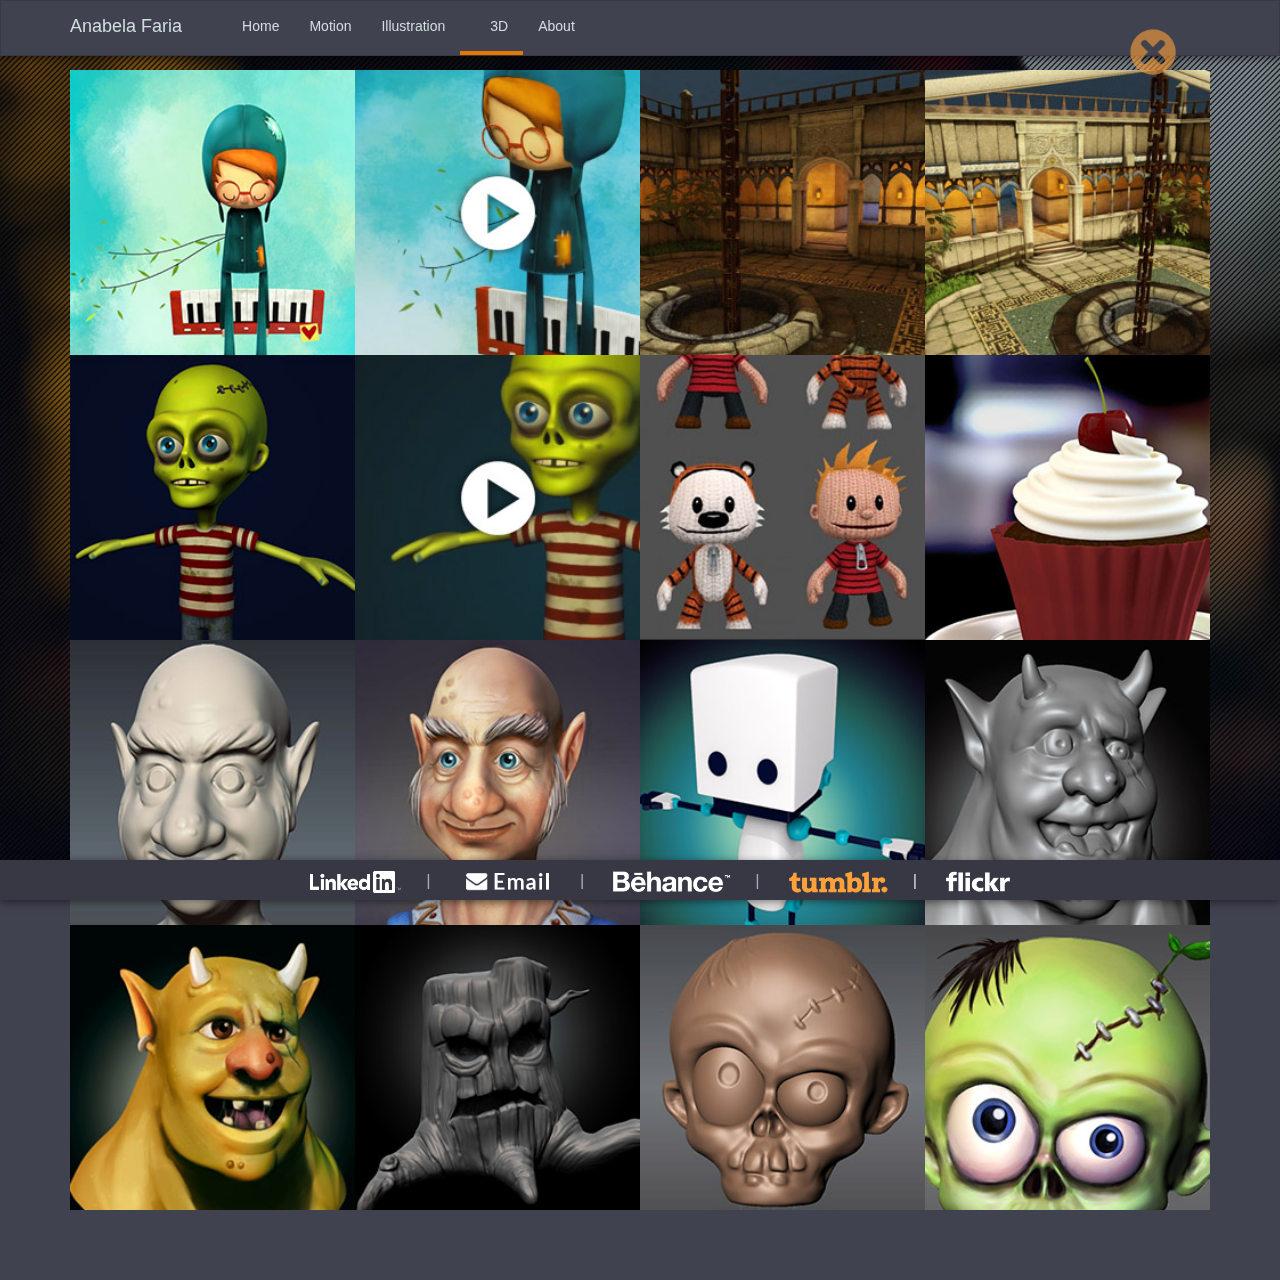
<file: public/3d.html>
<!DOCTYPE html>
<html lang="en">
  <head>
    <meta charset="utf-8">
    <meta http-equiv="X-UA-Compatible" content="IE=edge">
    <meta name="viewport" content="width=device-width, initial-scale=1">
    <!-- The above 3 meta tags *must* come first in the head; any other head content must come *after* these tags -->
    <meta name="description" content="">
    <meta name="author" content="">

    <title>Anabela Faria - portfolio</title>

    <!-- Bootstrap core CSS -->
    <link href="assets/css/bootstrap.min.css" rel="stylesheet">
    <!-- Custom Style sheet link -->
    <link href="assets/css/styles.css" rel="stylesheet" media="all">

  </head>

  <body>
    <div id="overlay"></div>
    <img class="closeOverlay" src="assets/img/button_close.png" alt="">

    <nav class="navbar navbar-inverse navbar-fixed-top shadow">
      <div class="container">
        <div class="navbar-header">
          <button type="button" class="navbar-toggle collapsed" data-toggle="collapse" data-target="#navbar" aria-expanded="false" aria-controls="navbar">
            <span class="sr-only">Toggle navigation</span>
            <span class="icon-bar"></span>
            <span class="icon-bar"></span>
            <span class="icon-bar"></span>
          </button>
          <a class="navbar-brand" href="index.html">Anabela Faria</a>
        </div>
        <div id="navbar" class="collapse navbar-collapse">
          <ul class="nav navbar-nav">
            <li><a href="index.html">Home</a></li>
            <li><a href="motion.html">Motion</a></li>
            <li><a href="illustration.html">Illustration</a></li>
            <li class="active"><a href="3d.html">3D</a></li>
            <li><a href="about.html">About</a></li>
          </ul>
        </div><!--/.nav-collapse -->
      </div>
    </nav>

    <div class="container">

      <!-- gallery -->
      <div class="gallery">
          <!-- Gallery item -->
         <div class="thumb">
           <img src="assets/img/3d/square/toinjoints_by_afaria.jpg" alt="">
           <div class="thumb-over typeimage">
             <h2>Toin Joints</h2>
             <a href="assets/img/3d/toinjoints_by_afaria.jpg" class="view">View</a>
           </div>
         </div>
          <!-- Gallery item -->
         <div class="thumb">
           <img src="assets/img/3d/square/toin_vimeo.jpg" alt="">
           <div class="thumb-over typevideo">
             <h2>Sweet Memory</h2>
             <a href="https://vimeo.com/27927609" class="view">View</a>
             <iframe src="https://player.vimeo.com/video/27927609" frameborder="0" webkitallowfullscreen mozallowfullscreen allowfullscreen class="hidden"></iframe>
           </div>
         </div>
          <!-- Gallery item -->
         <div class="thumb">
           <img src="assets/img/3d/square/beauty_shot01_CLEOS.jpg" alt="">
           <div class="thumb-over typeimage">
             <h2>Cleos shot 1</h2>
             <a href="assets/img/3d/beauty_shot01_CLEOS.jpg" class="view">View</a>
           </div>
         </div>
          <!-- Gallery item -->
         <div class="thumb">
           <img src="assets/img/3d/square/beauty_shot02_CLEOS.jpg" alt="">
           <div class="thumb-over typeimage">
             <h2>Cleos shot 2</h2>
             <a href="assets/img/3d/beauty_shot02_CLEOS.jpg" class="view">View</a>
           </div>
         </div>
          <!-- Gallery item -->
         <div class="thumb">
           <img src="assets/img/3d/square/Billy.jpg" alt="">
           <div class="thumb-over typeimage">
             <h2>Billy</h2>
             <a href="assets/img/3d/Billy.jpg" class="view">View</a>
           </div>
         </div>
          <!-- Gallery item -->
         <div class="thumb">
           <img src="assets/img/3d/square/billy_vimeo.jpg" alt="">
           <div class="thumb-over typevideo">
             <h2>Billy Turntable</h2>
             <a href="https://vimeo.com/27211523" class="view">View</a>
             <iframe src="https://player.vimeo.com/video/27211523" frameborder="0" webkitallowfullscreen mozallowfullscreen allowfullscreen class="hidden"></iframe>
           </div>
         </div>
          <!-- Gallery item -->
         <div class="thumb">
           <img src="assets/img/3d/square/calvin_hobbes.jpg" alt="">
           <div class="thumb-over typeimage">
             <h2>Calvin and Hobbes</h2>
             <a href="assets/img/3d/calvin_hobbes.jpg" class="view">View</a>
           </div>
         </div>
          <!-- Gallery item -->
         <div class="thumb">
           <img src="assets/img/3d/square/cupcake_by_afaria.jpg" alt="">
           <div class="thumb-over typeimage">
             <h2>Cupcake</h2>
             <a href="assets/img/3d/cupcake_by_afaria.jpg" class="view">View</a>
           </div>
         </div>
          <!-- Gallery item -->
         <div class="thumb">
           <img src="assets/img/3d/square/3d_elf_by_afaria.jpg" alt="">
           <div class="thumb-over typeimage">
             <h2>Elf Sculpt</h2>
             <a href="assets/img/3d/3d_elf_by_afaria.jpg" class="view">View</a>
           </div>
         </div>
          <!-- Gallery item -->
         <div class="thumb">
           <img src="assets/img/3d/square/elf_colors_afaria.jpg" alt="">
           <div class="thumb-over typeimage">
             <h2>Elf</h2>
             <a href="assets/img/3d/elf_colors_afaria.jpg" class="view">View</a>
           </div>
         </div>
          <!-- Gallery item -->
         <div class="thumb">
           <img src="assets/img/3d/square/Mr_Tin_Can.jpg" alt="">
           <div class="thumb-over typeimage">
             <h2>Mr Tin Can</h2>
             <a href="assets/img/3d/Mr_Tin_Can.jpg" class="view">View</a>
           </div>
         </div>
          <!-- Gallery item -->
         <div class="thumb">
           <img src="assets/img/3d/square/ogre_small.jpg" alt="">
           <div class="thumb-over typeimage">
             <h2>Ogre Sculpt</h2>
             <a href="assets/img/3d/ogre_small.jpg" class="view">View</a>
           </div>
         </div>
          <!-- Gallery item -->
         <div class="thumb">
           <img src="assets/img/3d/square/Bungus_by_afaria.jpg" alt="">
           <div class="thumb-over typeimage">
             <h2>Bungus</h2>
             <a href="assets/img/3d/Bungus_by_afaria.jpg" class="view">View</a>
           </div>
         </div>
          <!-- Gallery item -->
         <div class="thumb">
           <img src="assets/img/3d/square/trunk_by_afaria.jpg" alt="">
           <div class="thumb-over typeimage">
             <h2>Stump Sculpt</h2>
             <a href="assets/img/3d/trunk_by_afaria.jpg" class="view">View</a>
           </div>
         </div>
          <!-- Gallery item -->
         <div class="thumb">
           <img src="assets/img/3d/square/zombie.jpg" alt="">
           <div class="thumb-over typeimage">
             <h2>Zombie Sculpt</h2>
             <a href="assets/img/3d/zombie.jpg" class="view">View</a>
           </div>
         </div>
          <!-- Gallery item -->
         <div class="thumb">
           <img src="assets/img/3d/square/zombie_paintover.jpg" alt="">
           <div class="thumb-over typeimage">
             <h2>Zombie Paintover</h2>
             <a href="assets/img/3d/zombie_paintover.jpg" class="view">View</a>
           </div>
         </div>

       </div>
       <!--   /  gallery-->

    </div><!-- /.container -->

    <footer class="shadow">
      <ul>
        <li><a href="https://www.linkedin.com/in/anabelafaria"><img src="assets/img/logos/linkedin-logo.png" alt="logo"></a>|</li>
        <li><a href="mailto:anabelapfaria@gmail.com"><img src="assets/img/logos/email-logo.png" alt="logo"></a>|</li>
        <li><a href="https://www.behance.net/anabela_faria"><img src="assets/img/logos/behance-logo.png" alt="logo"></a>|</li>
        <li><a href="http://anabelafariavfx.tumblr.com/"><img src="assets/img/logos/tumblr_logo.png" alt="logo">|</a></li>
        <li><a href="https://www.flickr.com/photos/129604418@N05/"><img src="assets/img/logos/flickr-logo.png" alt="logo"></a></li>
      </ul>
    </footer>

    <!-- Bootstrap core JavaScript
    ================================================== -->
    <!-- Placed at the end of the document so the pages load faster -->
    <script src="https://ajax.googleapis.com/ajax/libs/jquery/1.11.3/jquery.min.js"></script>
    <script>window.jQuery || document.write('<script src="assets/js/vendor/jquery-1.12.0.min.js"><\/script>')</script>
    <script src="assets/js/bootstrap.min.js"></script>

		<!-- importing javascript -->
		<script type="text/javascript" src="assets/js/bundle.js"></script>
  </body>
</html>
</file>
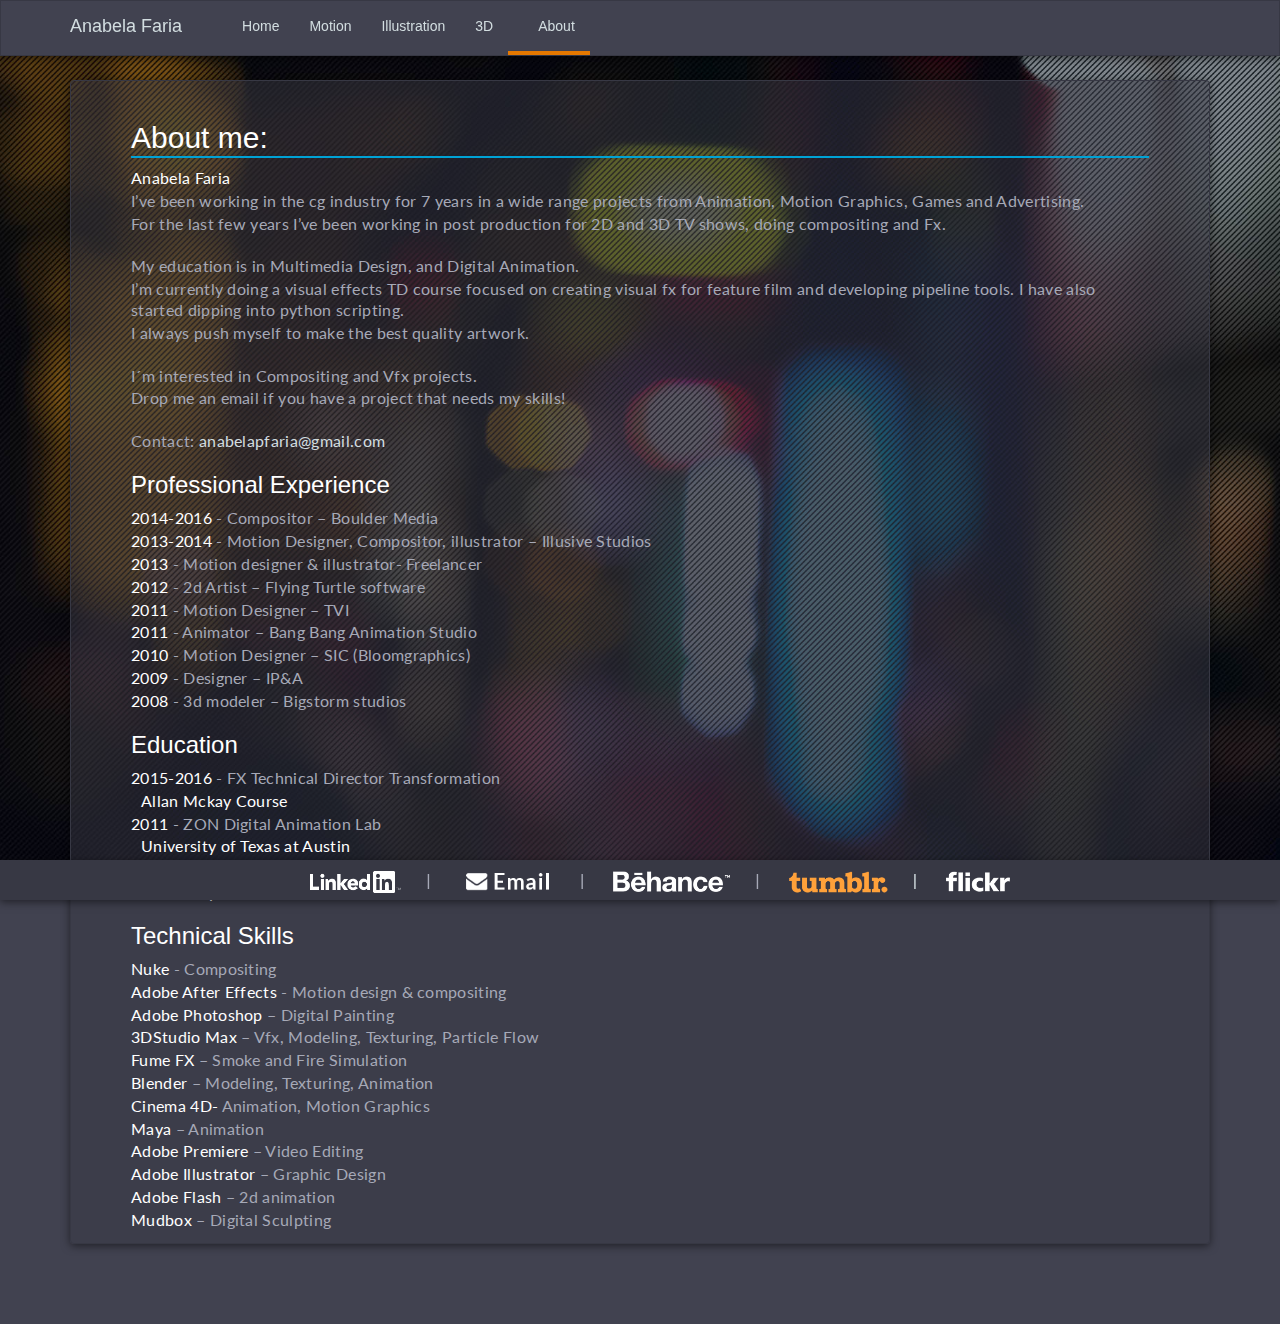
<file: public/about.html>
<!DOCTYPE html>
<html lang="en">
  <head>
    <meta charset="utf-8">
    <meta http-equiv="X-UA-Compatible" content="IE=edge">
    <meta name="viewport" content="width=device-width, initial-scale=1">
    <!-- The above 3 meta tags *must* come first in the head; any other head content must come *after* these tags -->
    <meta name="description" content="">
    <meta name="author" content="">

    <title>Anabela Faria - portfolio</title>

    <!-- Bootstrap core CSS -->
    <link href="assets/css/bootstrap.min.css" rel="stylesheet">
    <!-- Custom Style sheet link -->
    <link href="assets/css/styles.css" rel="stylesheet" media="all">

  </head>

  <body>

    <nav class="navbar navbar-inverse navbar-fixed-top shadow">
      <div class="container">
        <div class="navbar-header">
          <button type="button" class="navbar-toggle collapsed" data-toggle="collapse" data-target="#navbar" aria-expanded="false" aria-controls="navbar">
            <span class="sr-only">Toggle navigation</span>
            <span class="icon-bar"></span>
            <span class="icon-bar"></span>
            <span class="icon-bar"></span>
          </button>
          <a class="navbar-brand" href="index.html">Anabela Faria</a>
        </div>
        <div id="navbar" class="collapse navbar-collapse">
          <ul class="nav navbar-nav">
            <li><a href="index.html">Home</a></li>
            <li><a href="motion.html">Motion</a></li>
            <li><a href="illustration.html">Illustration</a></li>
            <li><a href="3d.html">3D</a></li>
            <li class="active"><a href="about.html">About</a></li>
          </ul>
        </div><!--/.nav-collapse -->
      </div>
    </nav>

    <div class="container">

      <div class="mybox shadow">
          <h2>About me:</h2>
          <div class="under-title"></div>
            <p><em>Anabela Faria</em></p>
            <p>I’ve been working in the cg industry for 7 years in a wide range projects from Animation, Motion Graphics, Games and Advertising.</p>
            <p>For the last few years I’ve been working in post production for 2D and 3D TV shows, doing compositing and Fx.</p>
            <br>
            <p>My education is in Multimedia Design, and Digital Animation.</p>
            <p>I’m currently doing a visual effects TD course focused on creating visual fx for feature film and developing pipeline tools. I have also started dipping into python scripting.</p>
            <p>I always push myself to make the best quality artwork.</p>
            <br>
            <p>I´m interested in Compositing and Vfx projects.</p>
            <p>Drop me an email if you have a project that needs my skills!</p>
            <br>
            <p>Contact: <a href="mailto:anabelapfaria@gmail.com">anabelapfaria@gmail.com</a></p>
            <h3>Professional Experience</h3>
                <p><em>2014-2016</em> - Compositor – Boulder Media</p>
                <p><em>2013-2014</em> - Motion Designer, Compositor, illustrator – Illusive Studios</p>
                <p><em>2013</em> - Motion designer &amp; illustrator- Freelancer</p>
                <p><em>2012</em> - 2d Artist – Flying Turtle software</p>
                <p><em>2011</em> - Motion Designer – TVI</p>
                <p><em>2011</em> - Animator – Bang Bang Animation Studio</p>
                <p><em>2010</em> - Motion Designer – SIC (Bloomgraphics)</p>
                <p><em>2009</em> - Designer – IP&amp;A</p>
                <p><em>2008</em> - 3d modeler – Bigstorm studios</p>
            <h3>Education</h3>
              <p><em>2015-2016</em> - FX Technical Director Transformation</p>
              <p><em class="padL">Allan Mckay Course</em></p>
              <p><em>2011</em> - ZON Digital Animation Lab</p>
              <p><em class="padL">University of Texas at Austin</em></p>
              <p><em>2005</em> - Degree in Multimedia Design</p>
              <p><em class="padL">University of  Beira Interior</em></p>
            <h3>Technical Skills</h3>
                <p><em>Nuke</em> - Compositing</p>
                <p><em>Adobe After Effects</em> - Motion design &amp; compositing</p>
                <p><em>Adobe Photoshop</em> – Digital Painting</p>
                <p><em>3DStudio Max</em> – Vfx, Modeling, Texturing, Particle Flow</p>
                <p><em>Fume FX</em> – Smoke and Fire Simulation</p>
                <p><em>Blender</em> – Modeling, Texturing, Animation</p>
                <p><em>Cinema 4D-</em> Animation, Motion Graphics</p>
                <p><em>Maya</em> – Animation</p>
                <p><em>Adobe Premiere</em> – Video Editing</p>
                <p><em>Adobe Illustrator</em> – Graphic Design</p>
                <p><em>Adobe Flash</em> – 2d animation</p>
                <p><em>Mudbox</em> – Digital Sculpting</p>
      </div>

    </div><!-- /.container -->

    <footer class="shadow">
      <ul>
        <li><a href="https://www.linkedin.com/in/anabelafaria"><img src="assets/img/logos/linkedin-logo.png" alt="logo"></a>|</li>
        <li><a href="mailto:anabelapfaria@gmail.com"><img src="assets/img/logos/email-logo.png" alt="logo"></a>|</li>
        <li><a href="https://www.behance.net/anabela_faria"><img src="assets/img/logos/behance-logo.png" alt="logo"></a>|</li>
        <li><a href="http://anabelafariavfx.tumblr.com/"><img src="assets/img/logos/tumblr_logo.png" alt="logo">|</a></li>
        <li><a href="https://www.flickr.com/photos/129604418@N05/"><img src="assets/img/logos/flickr-logo.png" alt="logo"></a></li>
      </ul>
    </footer>

    <!-- Bootstrap core JavaScript
    ================================================== -->
    <!-- Placed at the end of the document so the pages load faster -->
    <script src="https://ajax.googleapis.com/ajax/libs/jquery/1.11.3/jquery.min.js"></script>
    <script>window.jQuery || document.write('<script src="assets/js/vendor/jquery-1.12.0.min.js"><\/script>')</script>
    <script src="assets/js/bootstrap.min.js"></script>

		<!-- importing javascript -->
		<script type="text/javascript" src="assets/js/bundle.js"></script>
  </body>
</html>
</file>
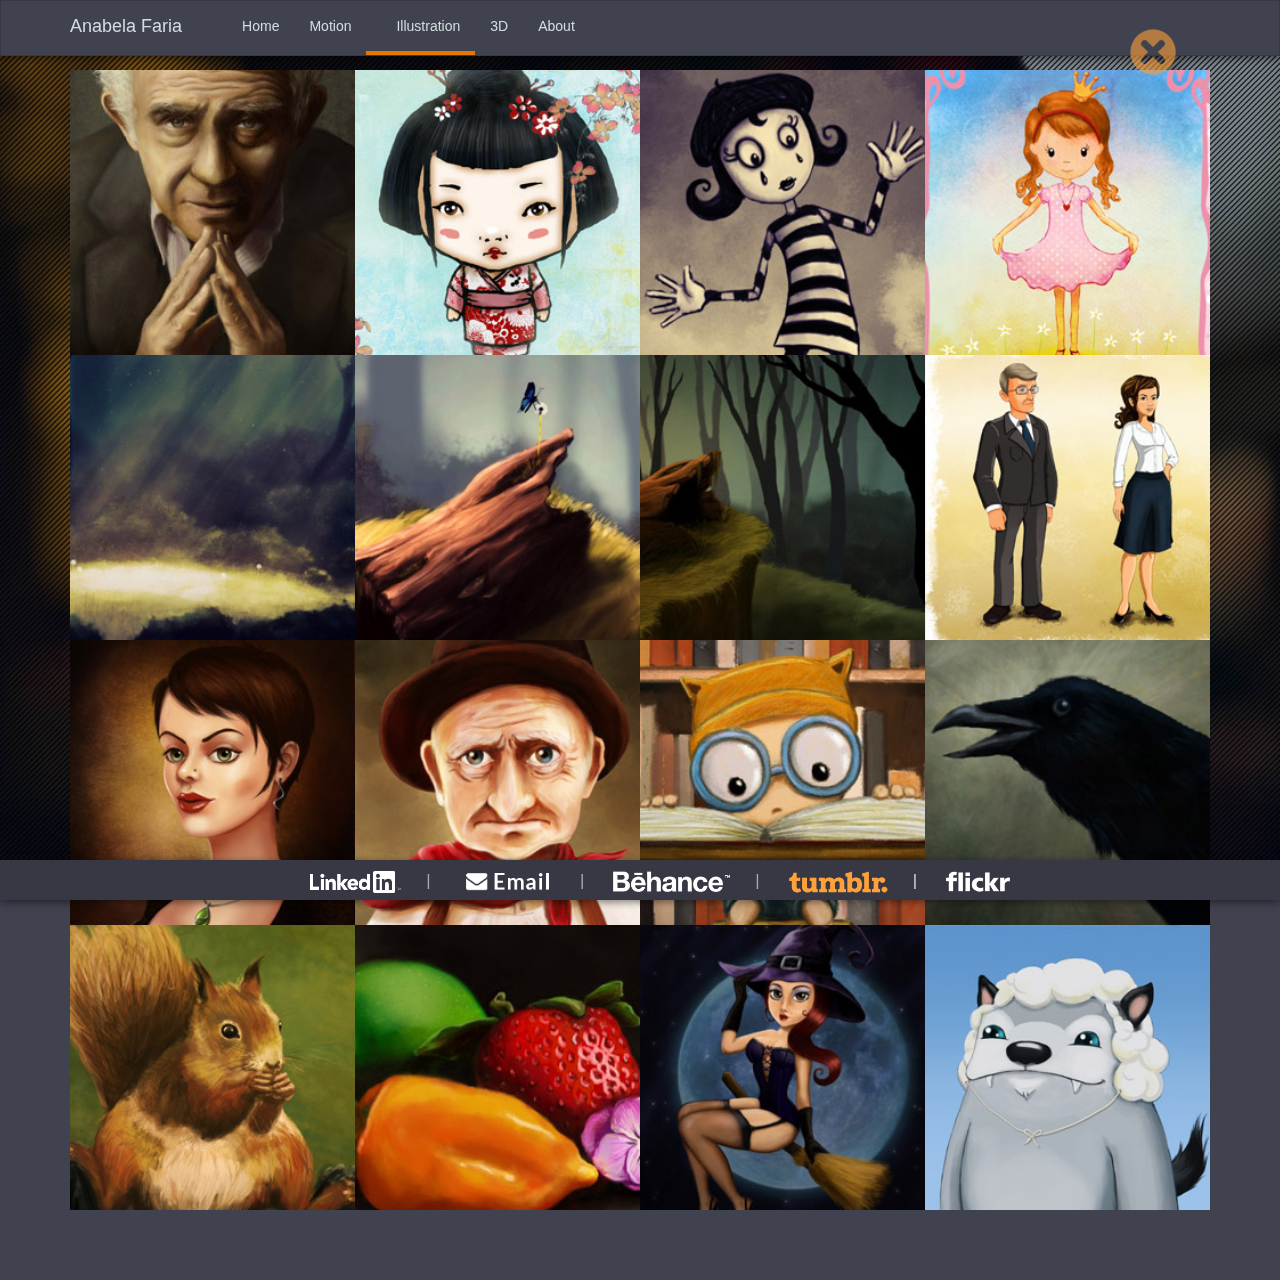
<file: public/illustration.html>
<!DOCTYPE html>
<html lang="en">
  <head>
    <meta charset="utf-8">
    <meta http-equiv="X-UA-Compatible" content="IE=edge">
    <meta name="viewport" content="width=device-width, initial-scale=1">
    <!-- The above 3 meta tags *must* come first in the head; any other head content must come *after* these tags -->
    <meta name="description" content="">
    <meta name="author" content="">

    <title>Anabela Faria - portfolio</title>

    <!-- Bootstrap core CSS -->
    <link href="assets/css/bootstrap.min.css" rel="stylesheet">
    <!-- Custom Style sheet link -->
    <link href="assets/css/styles.css" rel="stylesheet" media="all">

  </head>

  <body>
    <div id="overlay"></div>
    <img class="closeOverlay" src="assets/img/button_close.png" alt="">

    <nav class="navbar navbar-inverse navbar-fixed-top shadow">
      <div class="container">
        <div class="navbar-header">
          <button type="button" class="navbar-toggle collapsed" data-toggle="collapse" data-target="#navbar" aria-expanded="false" aria-controls="navbar">
            <span class="sr-only">Toggle navigation</span>
            <span class="icon-bar"></span>
            <span class="icon-bar"></span>
            <span class="icon-bar"></span>
          </button>
          <a class="navbar-brand" href="index.html">Anabela Faria</a>
        </div>
        <div id="navbar" class="collapse navbar-collapse">
          <ul class="nav navbar-nav">
            <li><a href="index.html">Home</a></li>
            <li><a href="motion.html">Motion</a></li>
            <li class="active"><a href="illustration.html">Illustration</a></li>
            <li><a href="3d.html">3D</a></li>
            <li><a href="about.html">About</a></li>
          </ul>
        </div><!--/.nav-collapse -->
      </div>
    </nav>

    <div class="container">

      <!-- gallery -->
      <div class="gallery">
          <!-- Gallery item -->
         <div class="thumb">
           <img src="assets/img/illust/square/old_man_by_afaria_s.jpg" alt="">
           <div class="thumb-over typeimage">
             <h2>Old man</h2>
             <a href="assets/img/illust/old_man_by_afaria.jpg" class="view">View</a>
           </div>
         </div>

           <!-- Gallery item -->
          <div class="thumb">
            <img src="assets/img/illust/square/gueixa_by_afaria_s.jpg" alt="">
            <div class="thumb-over typeimage">
              <h2>Gueixa</h2>
              <a href="assets/img/illust/gueixa_by_afaria.jpg" class="view">View</a>
            </div>
          </div>

          <!-- Gallery item -->
         <div class="thumb">
           <img src="assets/img/illust/square/mime_by_afaria_s.jpg" alt="">
           <div class="thumb-over typeimage">
             <h2>Mimeme</h2>
             <a href="assets/img/illust/mime_by_afaria.jpg" class="view">View</a>
           </div>
         </div>
           <!-- Gallery item -->
          <div class="thumb">
            <img src="assets/img/illust/square/Camila_by_afaria_s.jpg" alt="">
            <div class="thumb-over typeimage">
              <h2>Camila</h2>
              <a href="assets/img/illust/Camila_by_afaria.jpg" class="view">View</a>
            </div>
          </div>
           <!-- Gallery item -->
          <div class="thumb">
            <img src="assets/img/illust/square/Back_trailer1_s.jpg" alt="">
            <div class="thumb-over typeimage">
              <h2>AWITD Background</h2>
              <a href="assets/img/illust/Back_trailer1.jpg" class="view">View</a>
            </div>
          </div>
           <!-- Gallery item -->
          <div class="thumb">
            <img src="assets/img/illust/square/Back_trailer4_s.jpg" alt="">
            <div class="thumb-over typeimage">
              <h2>AWITD Background</h2>
              <a href="assets/img/illust/Back_trailer4.jpg" class="view">View</a>
            </div>
          </div>
           <!-- Gallery item -->
          <div class="thumb">
            <img src="assets/img/illust/square/Back_trailer5b_s.jpg" alt="">
            <div class="thumb-over typeimage">
              <h2>AWITD Concept</h2>
              <a href="assets/img/illust/Back_trailer5b.jpg" class="view">View</a>
            </div>
          </div>
           <!-- Gallery item -->
          <div class="thumb">
            <img src="assets/img/illust/square/concept_characters_s.jpg" alt="">
            <div class="thumb-over typeimage">
              <h2>Concept Characters</h2>
              <a href="assets/img/illust/concept_characters.jpg" class="view">View</a>
            </div>
          </div>
           <!-- Gallery item -->
          <div class="thumb">
            <img src="assets/img/illust/square/Helen__s.jpg" alt="">
            <div class="thumb-over typeimage">
              <h2>Hellen</h2>
              <a href="assets/img/illust/Helen_.jpg" class="view">View</a>
            </div>
          </div>
           <!-- Gallery item -->
          <div class="thumb">
            <img src="assets/img/illust/square/old_cowboy_by_afaria_s.jpg" alt="">
            <div class="thumb-over typeimage">
              <h2>Old Cowboy</h2>
              <a href="assets/img/illust/old_cowboy_by_afaria.jpg" class="view">View</a>
            </div>
          </div>
           <!-- Gallery item -->
          <div class="thumb">
            <img src="assets/img/illust/square/owl_boy_by_afaria_s.jpg" alt="">
            <div class="thumb-over typeimage">
              <h2>Owl Boy</h2>
              <a href="assets/img/illust/owl_boy_by_afaria.jpg" class="view">View</a>
            </div>
          </div>
           <!-- Gallery item -->
          <div class="thumb">
            <img src="assets/img/illust/square/raven3_b_s.jpg" alt="">
            <div class="thumb-over typeimage">
              <h2>Raven</h2>
              <a href="assets/img/illust/raven3_b.jpg" class="view">View</a>
            </div>
          </div>
           <!-- Gallery item -->
          <div class="thumb">
            <img src="assets/img/illust/square/squirrel3_b_s.jpg" alt="">
            <div class="thumb-over typeimage">
              <h2>Squirrel</h2>
              <a href="assets/img/illust/squirrel3_b.jpg" class="view">View</a>
            </div>
          </div>
           <!-- Gallery item -->
          <div class="thumb">
            <img src="assets/img/illust/square/still_life_by_afaria__s.jpg" alt="">
            <div class="thumb-over typeimage">
              <h2>Still Life</h2>
              <a href="assets/img/illust/still_life_by_afaria_.jpg" class="view">View</a>
            </div>
          </div>
           <!-- Gallery item -->
          <div class="thumb">
            <img src="assets/img/illust/square/witch_by_afaria_s.jpg" alt="">
            <div class="thumb-over typeimage">
              <h2>Witch</h2>
              <a href="assets/img/illust/witch_by_afaria.jpg" class="view">View</a>
            </div>
          </div>
           <!-- Gallery item -->
          <div class="thumb">
            <img src="assets/img/illust/square/wolfgang_by_afaria_s.jpg" alt="Wolfgang">
            <div class="thumb-over typeimage">
              <h2>Wolfgang</h2>
              <a href="assets/img/illust/wolfgang_by_afaria.jpg" class="view">View</a>
            </div>
          </div>
     </div>
    <!--   /  gallery-->

    </div><!-- /.container -->

    <footer class="shadow">
      <ul>
        <li><a href="https://www.linkedin.com/in/anabelafaria"><img src="assets/img/logos/linkedin-logo.png" alt="logo"></a>|</li>
        <li><a href="mailto:anabelapfaria@gmail.com"><img src="assets/img/logos/email-logo.png" alt="logo"></a>|</li>
        <li><a href="https://www.behance.net/anabela_faria"><img src="assets/img/logos/behance-logo.png" alt="logo"></a>|</li>
        <li><a href="http://anabelafariavfx.tumblr.com/"><img src="assets/img/logos/tumblr_logo.png" alt="logo">|</a></li>
        <li><a href="https://www.flickr.com/photos/129604418@N05/"><img src="assets/img/logos/flickr-logo.png" alt="logo"></a></li>
      </ul>
    </footer>

    <!-- Bootstrap core JavaScript
    ================================================== -->
    <!-- Placed at the end of the document so the pages load faster -->
    <script src="https://ajax.googleapis.com/ajax/libs/jquery/1.11.3/jquery.min.js"></script>
    <script>window.jQuery || document.write('<script src="assets/js/vendor/jquery-1.12.0.min.js"><\/script>')</script>
    <script src="assets/js/bootstrap.min.js"></script>

		<!-- importing javascript -->
		<script type="text/javascript" src="assets/js/bundle.js"></script>
  </body>
</html>
</file>
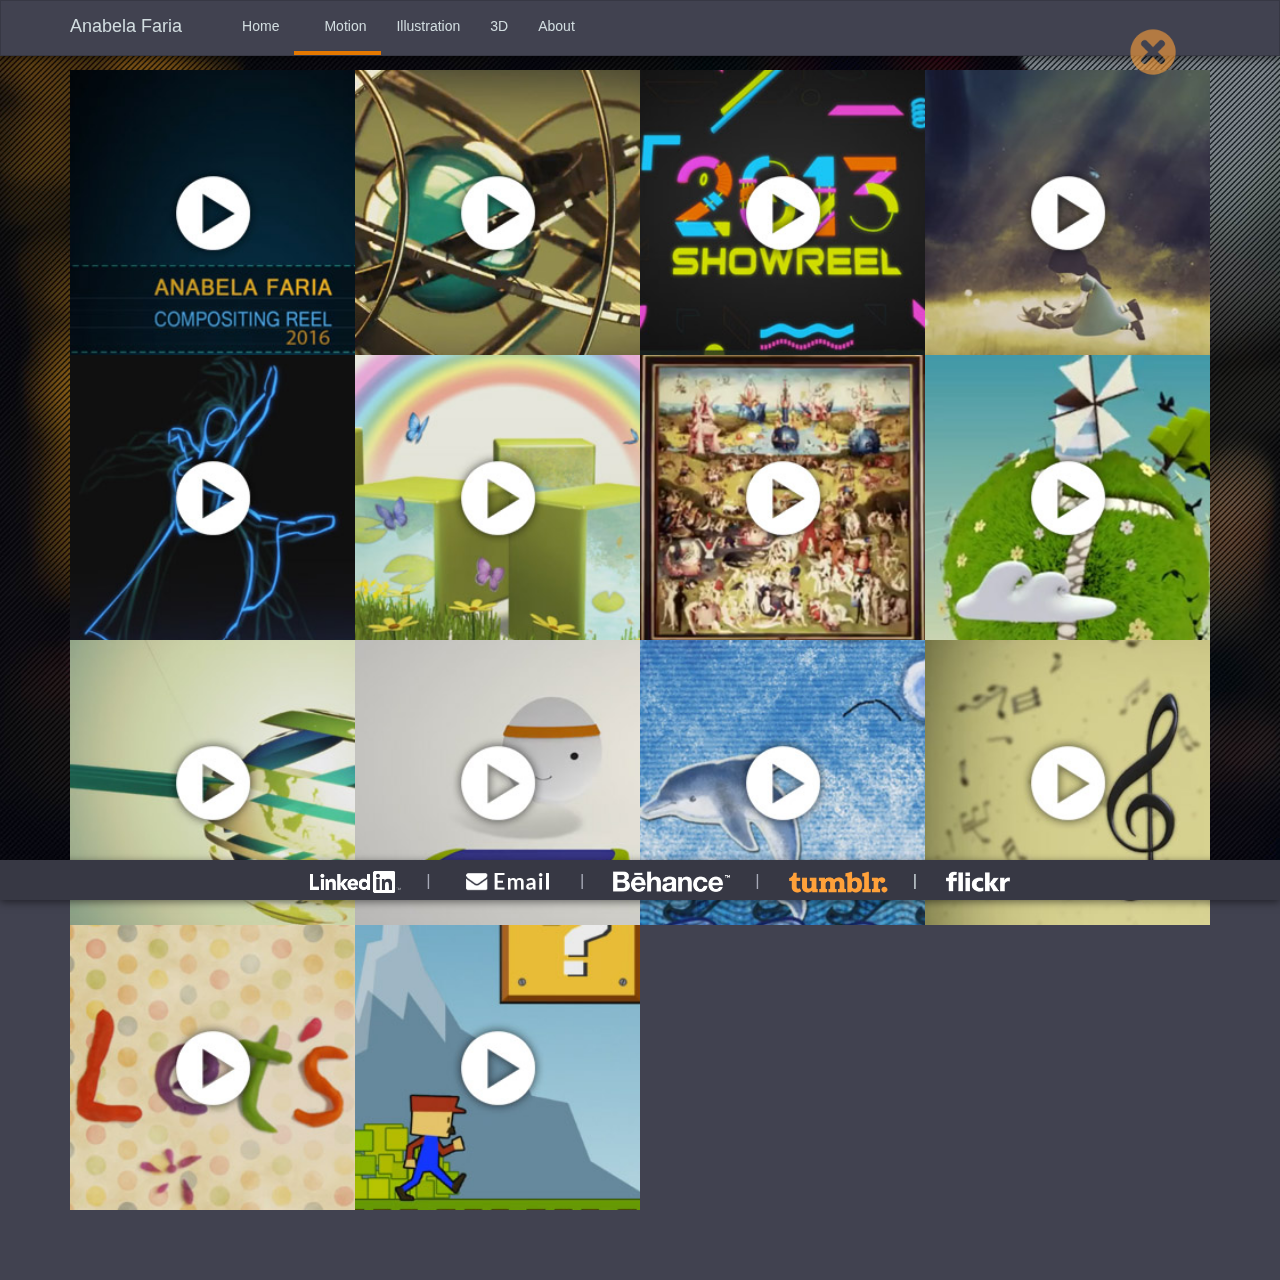
<file: public/motion.html>
<!DOCTYPE html>
<html lang="en">
  <head>
    <meta charset="utf-8">
    <meta http-equiv="X-UA-Compatible" content="IE=edge">
    <meta name="viewport" content="width=device-width, initial-scale=1">
    <!-- The above 3 meta tags *must* come first in the head; any other head content must come *after* these tags -->
    <meta name="description" content="">
    <meta name="author" content="">

    <title>Anabela Faria - portfolio</title>

    <!-- Bootstrap core CSS -->
    <link href="assets/css/bootstrap.min.css" rel="stylesheet">
    <!-- Custom Style sheet link -->
    <link href="assets/css/styles.css" rel="stylesheet" media="all">

  </head>

  <body>
    <div id="overlay"></div>
    <img class="closeOverlay" src="assets/img/button_close.png" alt="">

    <nav class="navbar navbar-inverse navbar-fixed-top shadow">
      <div class="container">
        <div class="navbar-header">
          <button type="button" class="navbar-toggle collapsed" data-toggle="collapse" data-target="#navbar" aria-expanded="false" aria-controls="navbar">
            <span class="sr-only">Toggle navigation</span>
            <span class="icon-bar"></span>
            <span class="icon-bar"></span>
            <span class="icon-bar"></span>
          </button>
          <a class="navbar-brand" href="index.html">Anabela Faria</a>
        </div>
        <div id="navbar" class="collapse navbar-collapse">
          <ul class="nav navbar-nav">
            <li><a href="index.html">Home</a></li>
            <li class="active"><a href="motion.html">Motion</a></li>
            <li><a href="illustration.html">Illustration</a></li>
            <li><a href="3d.html">3D</a></li>
            <li><a href="about.html">About</a></li>
          </ul>
        </div><!--/.nav-collapse -->
      </div>
    </nav>

    <div class="container">

      <div class="gallery">

          <!-- Gallery item -->
         <div class="thumb">
           <img src="assets/img/motion/square/showreel_2016.jpg" alt="">
           <div class="thumb-over typevideo">
             <h2>Showreel 2016</h2>
             <a href="https://vimeo.com/168686954" class="view">View</a>
             <iframe src="https://player.vimeo.com/video/168686954" frameborder="0" webkitallowfullscreen mozallowfullscreen allowfullscreen class="hidden"></iframe>
           </div>
         </div>
          <!-- Gallery item -->
         <div class="thumb">
           <img src="assets/img/motion/square/armillary_sphere.jpg" alt="">
           <div class="thumb-over typevideo">
             <h2>Armillary Sphere</h2>
             <a href="https://vimeo.com/44801255" class="view">View</a>
             <iframe src="https://player.vimeo.com/video/44801255" frameborder="0" webkitallowfullscreen mozallowfullscreen allowfullscreen class="hidden"></iframe>
           </div>
         </div>
          <!-- Gallery item -->
         <div class="thumb">
           <img src="assets/img/motion/square/showreel_2013.jpg" alt="">
           <div class="thumb-over typevideo">
             <h2>Showreel 2013</h2>
             <a href="https://vimeo.com/61583801" class="view">View</a>
             <iframe src="https://player.vimeo.com/video/61583801" frameborder="0" webkitallowfullscreen mozallowfullscreen allowfullscreen class="hidden"></iframe>
           </div>
         </div>
          <!-- Gallery item -->
         <div class="thumb">
           <img src="assets/img/motion/square/AWalkinTheDark-Trailer.jpg" alt="">
           <div class="thumb-over typevideo">
             <h2>A Walk in The Dark - Trailer</h2>
             <a href="https://www.youtube.com/watch?v=MvjV-ve8Rto" class="view">View</a>
             <iframe src="https://www.youtube.com/embed/MvjV-ve8Rto" frameborder="0" webkitallowfullscreen mozallowfullscreen allowfullscreen class="hidden"></iframe>
           </div>
         </div>
          <!-- Gallery item -->
         <div class="thumb">
           <img src="assets/img/motion/square/Ballet.jpg" alt="">
           <div class="thumb-over typevideo">
             <h2>Ballet</h2>
             <a href="https://vimeo.com/39894864" class="view">View</a>
             <iframe src="https://player.vimeo.com/video/39894864" frameborder="0" webkitallowfullscreen mozallowfullscreen allowfullscreen class="hidden"></iframe>
           </div>
         </div>
          <!-- Gallery item -->
         <div class="thumb">
           <img src="assets/img/motion/square/Cubes.jpg" alt="">
           <div class="thumb-over typevideo">
             <h2>Cubes</h2>
             <a href="https://vimeo.com/39138095" class="view">View</a>
             <iframe src="https://player.vimeo.com/video/39138095" frameborder="0" webkitallowfullscreen mozallowfullscreen allowfullscreen class="hidden"></iframe>
           </div>
         </div>
          <!-- Gallery item -->
         <div class="thumb">
           <img src="assets/img/motion/square/Jardim_das_Noticias.jpg" alt="">
           <div class="thumb-over typevideo">
             <h2>Jardim das Noticias</h2>
             <a href="https://vimeo.com/35688036" class="view">View</a>
             <iframe src="https://player.vimeo.com/video/35688036" frameborder="0" webkitallowfullscreen mozallowfullscreen allowfullscreen class="hidden"></iframe>
           </div>
         </div>
          <!-- Gallery item -->
         <div class="thumb">
           <img src="assets/img/motion/square/Cute_Planet.jpg" alt="">
           <div class="thumb-over typevideo">
             <h2>Cute Planet</h2>
             <a href="https://vimeo.com/40035750" class="view">View</a>
             <iframe src="https://player.vimeo.com/video/40035750" frameborder="0" webkitallowfullscreen mozallowfullscreen allowfullscreen class="hidden"></iframe>
           </div>
         </div>
          <!-- Gallery item -->
         <div class="thumb">
           <img src="assets/img/motion/square/showreel_2010.jpg" alt="">
           <div class="thumb-over typevideo">
             <h2>Showreel 2010</h2>
             <a href="https://vimeo.com/10019033" class="view">View</a>
             <iframe src="https://player.vimeo.com/video/10019033" frameborder="0" webkitallowfullscreen mozallowfullscreen allowfullscreen class="hidden"></iframe>
           </div>
         </div>
          <!-- Gallery item -->
         <div class="thumb">
           <img src="assets/img/motion/square/Gym_class.jpg" alt="">
           <div class="thumb-over typevideo">
             <h2>Gym Class</h2>
             <a href="https://vimeo.com/62975000" class="view">View</a>
             <iframe src="https://player.vimeo.com/video/62975000" frameborder="0" webkitallowfullscreen mozallowfullscreen allowfullscreen class="hidden"></iframe>
           </div>
         </div>
          <!-- Gallery item -->
         <div class="thumb">
           <img src="assets/img/motion/square/moving_illustrations.jpg" alt="">
           <div class="thumb-over typevideo">
             <h2>Moving Illustrations</h2>
             <a href="https://vimeo.com/9260608" class="view">View</a>
             <iframe src="https://player.vimeo.com/video/9260608" frameborder="0" webkitallowfullscreen mozallowfullscreen allowfullscreen class="hidden"></iframe>
           </div>
         </div>
          <!-- Gallery item -->
         <div class="thumb">
           <img src="assets/img/motion/square/music.jpg" alt="">
           <div class="thumb-over typevideo">
             <h2>Musiké Téchne</h2>
             <a href="https://vimeo.com/14854396" class="view">View</a>
             <iframe src="https://player.vimeo.com/video/14854396" frameborder="0" webkitallowfullscreen mozallowfullscreen allowfullscreen class="hidden"></iframe>
           </div>
         </div>
          <!-- Gallery item -->
         <div class="thumb">
           <img src="assets/img/motion/square/animated_little_things.jpg" alt="">
           <div class="thumb-over typevideo">
             <h2>Animated Little Things</h2>
             <a href="https://vimeo.com/15237184" class="view">View</a>
             <iframe src="https://player.vimeo.com/video/15237184" frameborder="0" webkitallowfullscreen mozallowfullscreen allowfullscreen class="hidden"></iframe>
           </div>
         </div>
          <!-- Gallery item -->
         <div class="thumb">
           <img src="assets/img/motion/square/Squared_Super_Mario.jpg" alt="">
           <div class="thumb-over typevideo">
             <h2>Squared Super Mario</h2>
             <a href="https://vimeo.com/46584182" class="view">View</a>
             <iframe src="https://player.vimeo.com/video/46584182" frameborder="0" webkitallowfullscreen mozallowfullscreen allowfullscreen class="hidden"></iframe>
           </div>
         </div>

       </div>
      <!-- Gallery end -->

     </div>


    </div><!-- /.container -->

    <footer class="shadow">
      <ul>
        <li><a href="https://www.linkedin.com/in/anabelafaria"><img src="assets/img/logos/linkedin-logo.png" alt="logo"></a>|</li>
        <li><a href="mailto:anabelapfaria@gmail.com"><img src="assets/img/logos/email-logo.png" alt="logo"></a>|</li>
        <li><a href="https://www.behance.net/anabela_faria"><img src="assets/img/logos/behance-logo.png" alt="logo"></a>|</li>
        <li><a href="http://anabelafariavfx.tumblr.com/"><img src="assets/img/logos/tumblr_logo.png" alt="logo">|</a></li>
        <li><a href="https://www.flickr.com/photos/129604418@N05/"><img src="assets/img/logos/flickr-logo.png" alt="logo"></a></li>
      </ul>
    </footer>

    <!-- Bootstrap core JavaScript
    ================================================== -->
    <!-- Placed at the end of the document so the pages load faster -->
    <script src="https://ajax.googleapis.com/ajax/libs/jquery/1.11.3/jquery.min.js"></script>
    <script>window.jQuery || document.write('<script src="assets/js/vendor/jquery-1.12.0.min.js"><\/script>')</script>
    <script src="assets/js/bootstrap.min.js"></script>

		<!-- importing javascript -->
		<script type="text/javascript" src="assets/js/bundle.js"></script>
  </body>
</html>
</file>
<file: public/assets/css/styles.css>
@import url(https://fonts.googleapis.com/css?family=Open+Sans);
@import url(https://fonts.googleapis.com/css?family=Lato);
html {
  background-color: #414250;
  font-family: 'Open Sans', sans-serif;
  height: 100%; }

::-moz-selection {
  background: #00a2d5;
  color: #fff; }

::selection {
  background: #00a2d5;
  color: #fff; }

body {
  background-color: #414250;
  color: #a6a9b7;
  background-image: url("../img/layout/bg.jpg");
  background-repeat: no-repeat;
  background-size: cover;
  background-position: center top;
  background-attachment: fixed;
  padding-top: 70px;
  padding-bottom: 70px;
  min-height: 100%; }

p {
  color: #a6a9b7;
  font-family: 'Lato', sans-serif;
  font-size: 16px;
  line-height: 1.3em;
  letter-spacing: 0.02em;
  margin-bottom: 2px; }

h1, h2, h3 {
  color: #fff; }

em {
  color: #fff;
  font-style: normal; }

iframe {
  display: block;
  margin: 10px auto;
  width: 640px;
  height: 360px; }

.padL {
  padding-left: 10px; }

a, a:visited {
  color: #d2dde0;
  text-decoration: none; }

a:hover, a:active {
  text-decoration: none;
  color: #E57800; }

div.under-title {
  width: 100%;
  border-bottom: 2px solid #00a2d5;
  margin-bottom: 10px;
  margin-top: -8px; }

footer {
  display: block;
  position: fixed;
  bottom: 0;
  background-color: #373844;
  border: 1px solid #373844;
  width: 100%;
  padding: 8px 0 6px 0;
  text-align: center;
  color: #a6a9b7;
  z-index: 999; }
  footer ul {
    list-style: none;
    display: inline; }
    footer ul li {
      font-size: 1.2em;
      display: inline; }
      footer ul li img {
        height: 22px;
        padding: 0 25px;
        opacity: 1; }
        footer ul li img:hover {
          opacity: .6; }

.group:after {
  content: "";
  display: table;
  clear: both; }

.mybox {
  display: block;
  margin-top: 10px;
  margin-bottom: 10px;
  -webkit-border-radius: 4px;
          border-radius: 4px;
  border: 1px solid #373844;
  background-color: rgba(55, 56, 68, 0.5);
  color: #a6a9b7;
  padding: 20px 60px 10px 60px;
  width: 100%; }

.shadow {
  -webkit-box-shadow: 0px 2px 8px 0px rgba(0, 0, 0, 0.5);
          box-shadow: 0px 2px 8px 0px rgba(0, 0, 0, 0.5); }

.hidden {
  display: none; }

.gallery {
  display: -webkit-box;
  display: -webkit-flex;
  display: -ms-flexbox;
  display: flex;
  -webkit-flex-wrap: wrap;
      -ms-flex-wrap: wrap;
          flex-wrap: wrap; }

.thumb {
  display: block;
  overflow: hidden;
  position: relative;
  width: 25%; }
  .thumb img {
    width: 100%;
    height: 100%;
    z-index: 1;
    -webkit-transition: all .3s ease-in-out;
    transition: all .3s ease-in-out; }
  .thumb:hover img {
    -webkit-transform: scale(1.15);
        -ms-transform: scale(1.15);
            transform: scale(1.15); }
  .thumb .thumb-over {
    display: block;
    background-color: rgba(229, 120, 0, 0.5);
    width: 100%;
    height: 100%;
    text-align: center;
    padding: 0 5px;
    position: absolute;
    top: 0;
    z-index: 2;
    opacity: 0;
    -webkit-transition: all .3s ease-in-out;
    transition: all .3s ease-in-out; }
    .thumb .thumb-over:hover {
      opacity: 1; }
    .thumb .thumb-over h2 {
      margin-top: 30%; }
    .thumb .thumb-over a {
      display: block;
      position: absolute;
      top: 50%;
      left: 50%;
      -webkit-transform: translate(-50%, -20%);
          -ms-transform: translate(-50%, -20%);
              transform: translate(-50%, -20%);
      width: 40%;
      margin: 10% auto 0 auto;
      padding: 4px;
      background-color: #E57800;
      border: 2px solid #fff;
      color: #fff;
      font-weight: 600;
      font-size: 1.2em; }
      .thumb .thumb-over a:hover {
        background-color: #fff;
        border: 2px solid #fff;
        color: #E57800; }

.navbar.navbar-inverse {
  border: 1px solid #373844;
  background-color: #414250; }
  .navbar.navbar-inverse .navbar-nav > li > a {
    color: #d2dde0; }
  .navbar.navbar-inverse .navbar-brand {
    color: #d2dde0; }

ul.nav.navbar-nav {
  padding-left: 30px; }
  ul.nav.navbar-nav li.active a {
    padding-left: 30px;
    background-color: #414250;
    border-bottom: 4px solid #E57800; }
    ul.nav.navbar-nav li.active a:hover, ul.nav.navbar-nav li.active a:visited {
      background-color: #373844; }
  ul.nav.navbar-nav li a:hover {
    background-color: #373844;
    border-bottom: 4px solid #00a2d5;
    color: #fff;
    -webkit-transition: border 100ms;
    transition: border 100ms; }

@media only screen and (max-width: 992px) {
  h2 {
    font-size: 1.6em; }
  .thumb {
    width: 33.3333%; }
  footer {
    padding: 4px 0 2px 0; }
    footer ul li {
      font-size: 0.8em; }
      footer ul li img {
        height: 26px;
        padding: 2px 10px; } }

@media only screen and (max-width: 720px) {
  .mybox {
    padding: 20px 30px 10px 30px; } }

@media only screen and (max-width: 600px) {
  .thumb {
    width: 50%; }
  footer {
    padding: 2px 0 2px 0; }
    footer ul li img {
      height: 24px;
      margin: 5px; } }

@media only screen and (max-width: 380px) {
  .thumb {
    width: 100%; } }

.carousel-inner {
  margin-top: 10px;
  -webkit-border-radius: 4px;
          border-radius: 4px;
  border: 1px solid #373844; }

.carousel-content {
  background-color: rgba(55, 56, 68, 0.5);
  color: #a6a9b7;
  padding: 20px 60px 60px 60px;
  -webkit-border-radius: 4px;
          border-radius: 4px;
  width: 100%; }
  .carousel-content div.desc {
    display: block;
    width: 40%; }
  .carousel-content div.figure {
    display: block;
    float: right;
    width: 50%; }
    .carousel-content div.figure img {
      width: 100%;
      max-height: 330px;
      margin-top: 40px; }

#carousel-home a.carousel-control {
  background-image: none; }
  #carousel-home a.carousel-control.left span {
    left: 20px; }
  #carousel-home a.carousel-control.right span {
    right: 20px; }

.carousel-indicators li {
  border: 1px solid #00a2d5; }
  .carousel-indicators li.active {
    background-color: #00a2d5; }

@media only screen and (max-width: 720px) {
  .carousel-content div.desc {
    width: 100%; }
  .carousel-content div.figure {
    float: left;
    width: 100%;
    margin-bottom: 20px; }
    .carousel-content div.figure img {
      margin-top: 5px; } }

#overlay {
  display: none;
  position: fixed;
  width: 100%;
  height: 100%;
  z-index: 1031;
  top: 0;
  background-color: rgba(25, 25, 35, 0.9); }
  #overlay img {
    display: block;
    position: relative;
    top: 50%;
    -webkit-transform: translateY(-50%);
        -ms-transform: translateY(-50%);
            transform: translateY(-50%);
    max-height: 100%;
    max-width: 100%;
    margin: auto auto; }
  #overlay .videoWrapper {
    display: block;
    position: relative;
    top: 50%;
    -webkit-transform: translateY(-50%);
        -ms-transform: translateY(-50%);
            transform: translateY(-50%);
    padding-bottom: 56.25%;
    /* 16:9 */
    padding-top: 25px;
    height: 0; }
  #overlay .videoWrapper iframe {
    position: absolute;
    top: 0;
    left: 0;
    width: 100%;
    height: 100%; }

.closeOverlay {
  display: block;
  position: fixed;
  top: 3%;
  right: 6%;
  -webkit-transform: translateX(-50%);
      -ms-transform: translateX(-50%);
          transform: translateX(-50%);
  width: 8%;
  height: auto;
  max-height: 50px;
  max-width: 50px;
  min-height: 42px;
  min-width: 42px;
  z-index: 1032;
  cursor: pointer;
  opacity: 0.6;
  -webkit-transition: opacity 250ms linear;
  transition: opacity 250ms linear; }
  .closeOverlay:hover {
    opacity: 0.8; }

@media only screen and (min-width: 800px) {
  #overlay .videoWrapper {
    display: block;
    position: relative;
    padding-bottom: 0;
    padding-top: 0;
    top: 50%;
    left: 50%;
    -webkit-transform: translate(-50%, -50%);
        -ms-transform: translate(-50%, -50%);
            transform: translate(-50%, -50%);
    height: 450px;
    width: 800px; }
  #overlay .videoWrapper iframe {
    position: relative;
    display: block;
    height: 450px;
    width: 800px; } }
</file>
